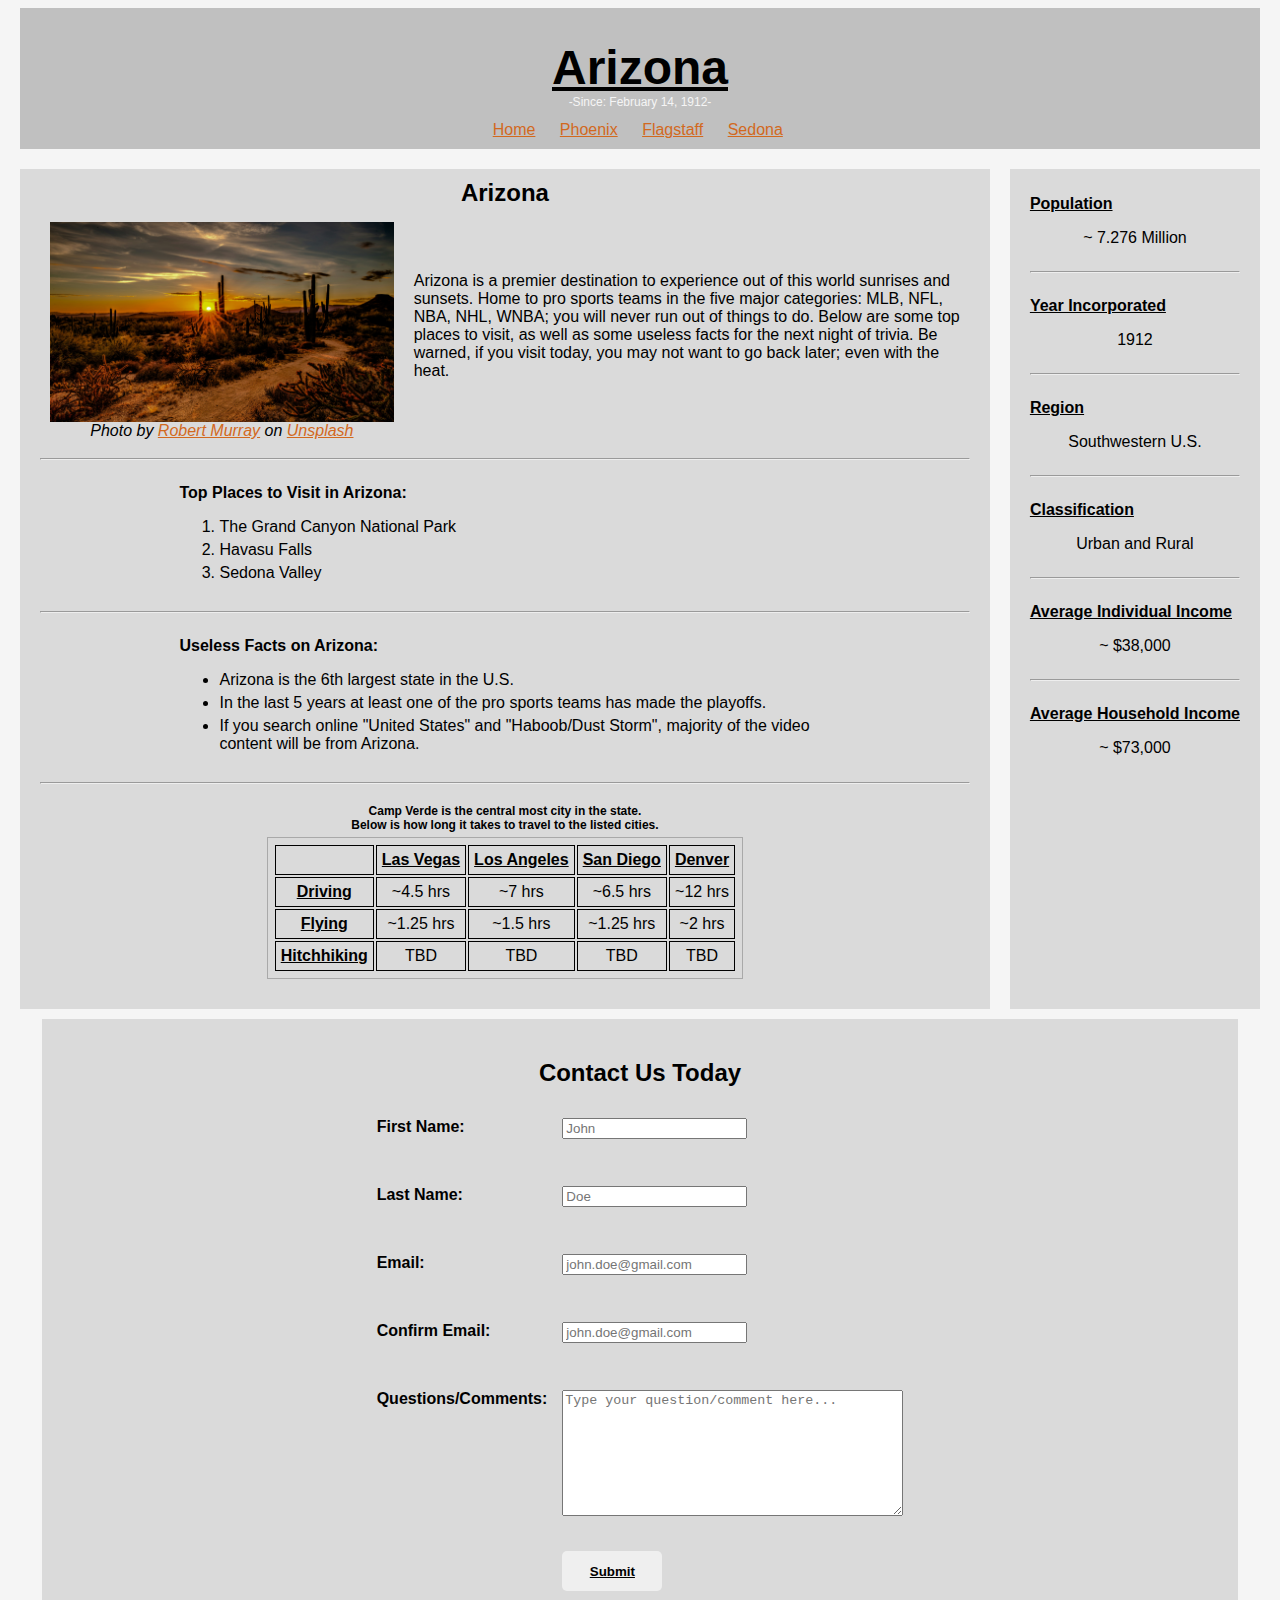
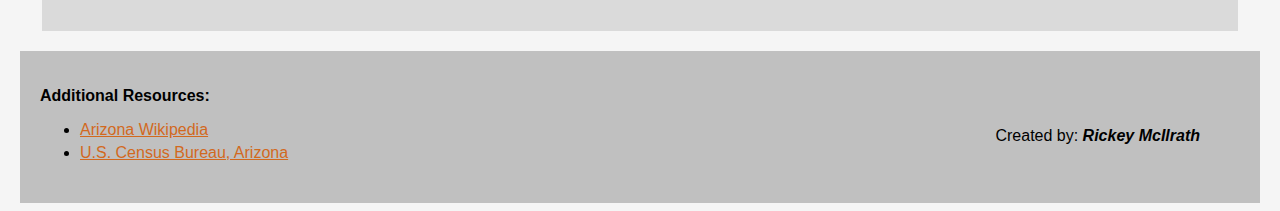
<file: index.html>
<!DOCTYPE html>
<html lang="en">
<head>
  <meta charset="UTF-8">
  <meta name="viewport" content="width=device-width, initial-scale=1.0">
  <title>Arizona</title>
  <link href="./styles/styles.css" rel="stylesheet">
</head>
<body>
  <div id="head">
    <header>
      <h1>Arizona</h1>
      <p class="since">-Since: February 14, 1912-</p>
    </header>
    <nav>
      <a href="./index.html">Home</a>&nbsp;
      <a href="./phoenix.html">Phoenix</a>&nbsp;
      <a href="./flagstaff.html">Flagstaff</a>&nbsp;
      <a href="./sedona.html">Sedona</a>&nbsp;
    </nav>
  </div>
  <section>
    <h2>Arizona</h2>
    <div id="photoabout">
      <div class="photocite">
        <img src="./assets/robert-murray-9-WVTrFrlWI-unsplash.jpg" alt="Scottsdale Arizona desert sunset" height="200px">
        <cite>Photo by
          <a href="https://unsplash.com/@fastturtle?utm_content=creditCopyText&utm_medium=referral&utm_source=unsplash" target="_blank">Robert Murray</a> on <a href="https://unsplash.com/photos/brown-and-green-grass-9-WVTrFrlWI?utm_content=creditCopyText&utm_medium=referral&utm_source=unsplash" target="_blank">Unsplash</a>
        </cite>
      </div>
      <p>Arizona is a premier destination to experience out of this world sunrises and sunsets. Home to pro sports teams in
      the five major categories: MLB, NFL, NBA, NHL, WNBA; you will never run out of things to do. Below are some top places
      to visit, as well as some useless facts for the next night of trivia. Be warned, if you visit today, you may not want
      to go back later; even with the heat.</p>
    </div>
    <div><hr></div>
    <div id="places">
      <p>Top Places to Visit in Arizona:</p>
      <ol>
        <li>The Grand Canyon National Park</li>
        <li>Havasu Falls</li>
        <li>Sedona Valley</li>
      </ol>
    </div>
    <div><hr></div>
    <div id="facts">
      <p>Useless Facts on Arizona:</p>
      <ul>
        <li>Arizona is the 6th largest state in the U.S.</li>
        <li>In the last 5 years at least one of the pro sports teams has made the playoffs.</li>
        <li>If you search online "United States" and "Haboob/Dust Storm", majority of the video content will be from Arizona.
        </li>
      </ul>
    </div>
    <div id="table">
      <hr>
      <table>
        <caption class="cap">Camp Verde is the central most city in the state.<br>Below is how long it takes to travel to the listed cities.</caption>
        <thead>
          <th></th>
          <th class="theader">Las Vegas</th>
          <th class="theader">Los Angeles</th>
          <th class="theader">San Diego</th>
          <th class="theader">Denver</th>
        </thead>
        <tbody>
          <tr>
            <td class="theader">Driving</td>
            <td>~4.5 hrs</td>
            <td>~7 hrs</td>
            <td>~6.5 hrs</td>
            <td>~12 hrs</td>
          </tr>
          <tr>
            <td class="theader">Flying</td>
            <td>~1.25 hrs</td>
            <td>~1.5 hrs</td>
            <td>~1.25 hrs</td>
            <td>~2 hrs</td>
          </tr>
          <tr>
            <td class="theader">Hitchhiking</td>
            <td>TBD</td>
            <td>TBD</td>
            <td>TBD</td>
            <td>TBD</td>
          </tr>
        </tbody>
      </table>
    </div>
  </section>
  <aside>
    <p class="subj">Population</p>
    <p class="note">~ 7.276 Million</p>
    <div><hr></div>
    <p class="subj">Year Incorporated</p>
    <p class="note">1912</p>
    <div><hr></div>
    <p class="subj">Region</p>
    <p class="note">Southwestern U.S.</p>
    <div><hr></div>
    <p class="subj">Classification</p>
    <p class="note">Urban and Rural</p>
    <div><hr></div>
    <p class="subj">Average Individual Income</p>
    <p class="note">~ $38,000</p>
    <div><hr></div>
    <p class="subj">Average Household Income</p>
    <p class="note">~ $73,000</p>
  </aside>
  <div id="head">
    <header>
      <h1>Arizona</h1>
      <p class="since">-Since: February 14, 1912-</p>
    </header>
    <nav>
      <a href="./index.html">Home</a>&nbsp;
      <a href="./phoenix.html">Phoenix</a>&nbsp;
      <a href="./flagstaff.html">Flagstaff</a>&nbsp;
      <a href="./sedona.html">Sedona</a>&nbsp;
    </nav>
  </div>
  <div id="contactform">
    <h2>Contact Us Today</h2>
    <form action="" method="">
      <p>
        <label for="firstName">First Name: </label>
      </p>
      <p>
        <input type="text" placeholder="John" id="firstName" name="firstName" required>
      </p>
      <p>
        <label for="lastName">Last Name: </label>
      </p>
      <p>
        <input type="text" placeholder="Doe" id="lastName" name="lastName" required>
      </p>
      <p>
        <label for="email">Email: </label>
      </p>
      <p>
        <input type="email" placeholder="john.doe@gmail.com" id="email" name="email" required>
      </p>
      <p>
        <label for="emailConf">Confirm Email: </label>
      </p>
      <p>
        <input type="email" placeholder="john.doe@gmail.com" id="emailConf" name="emailConf" onblur="confirmEmail()"
          required>
      </p>
      <p>
        <label for="question-comment">Questions/Comments: </label>
      </p>
      <p>
        <textarea name="question-comment" id="question-comment" rows="8" cols="40"
          placeholder="Type your question/comment here..."></textarea>
      </p>
      <br>
      <input class="button" type="submit" value="Submit">
      <script>
        function confirmEmail() {
          var email = document.getElementById("email").value;
          var emailConf = document.getElementById("emailConf").value;
          if (email != emailConf) {
            alert("Email does not match!");
          }

        }
      </script>
    </form>
  </div>
  <footer>
    <div id="addsrcs">
      <p>Additional Resources:</p>
      <ul>
        <li><a href="https://en.wikipedia.org/wiki/Arizona" target="_blank">Arizona Wikipedia</a></li>
        <li><a href="https://www.census.gov/quickfacts/fact/table/AZ/HCN010217" target="_blank">U.S. Census Bureau, Arizona</a></li>
      </ul>
    </div>
    <div id="creator">
      <p>Created by: <strong><em>Rickey McIlrath</em></strong></p>
    </div>
  </footer>
</body>
</html>
</file>
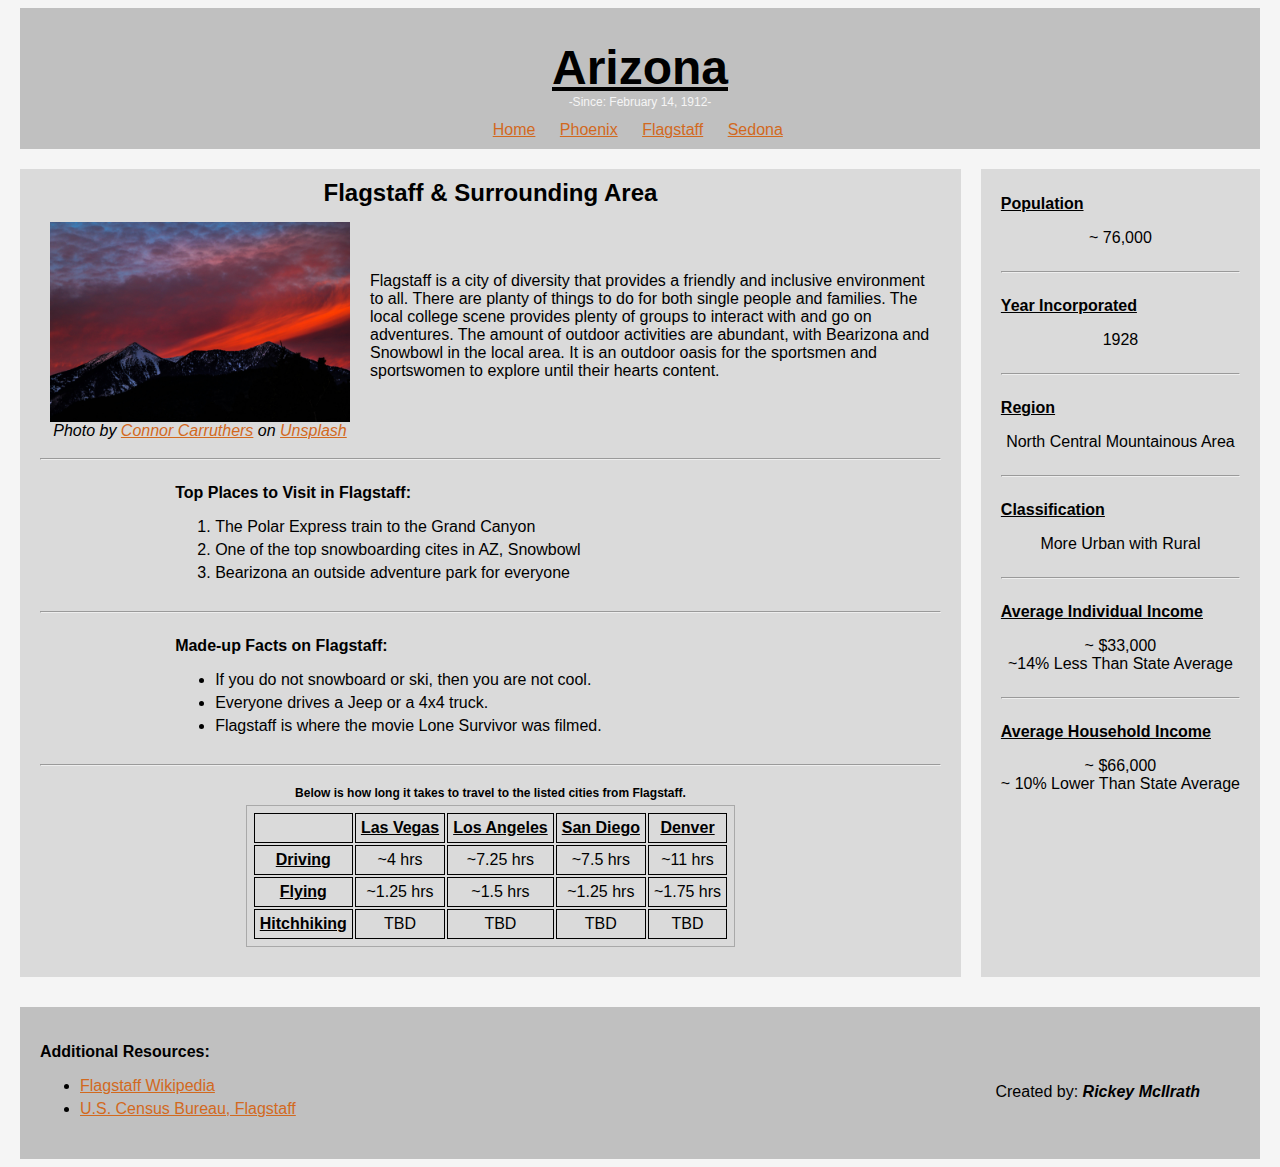
<file: flagstaff.html>
<!DOCTYPE html>
<html lang="en">
<head>
  <meta charset="UTF-8">
  <meta name="viewport" content="width=device-width, initial-scale=1.0">
  <title>Flagstaff</title>
  <link href="./styles/styles.css" rel="stylesheet">
</head>
<body>
  <div id="head">
    <header>
      <h1>Arizona</h1>
      <p class="since">-Since: February 14, 1912-</p>
    </header>
    <nav>
      <a href="./index.html">Home</a>&nbsp;
      <a href="./phoenix.html">Phoenix</a>&nbsp;
      <a href="./flagstaff.html">Flagstaff</a>&nbsp;
      <a href="./sedona.html">Sedona</a>&nbsp;
    </nav>
  </div>
  <section>
    <h2>Flagstaff & Surrounding Area</h2>
    <div id="photoabout">
      <div class="photocite">
        <img src="./assets/connor-carruthers-yBwLncaZJuQ-unsplash.jpg" alt="San Francisco Mountains North of Flagstaff" height="200px">
        <cite>Photo by <a
            href="https://unsplash.com/@connorcreates_?utm_content=creditCopyText&utm_medium=referral&utm_source=unsplash" target="_blank">Connor Carruthers</a> on <a href="https://unsplash.com/photos/silhouette-of-mountain-at-golden-our-yBwLncaZJuQ?utm_content=creditCopyText&utm_medium=referral&utm_source=unsplash" target="_blank">Unsplash</a>
        </cite>
      </div>
      <p>Flagstaff is a city of diversity that provides a friendly and inclusive environment to all. There are planty of things to do for both single people and families. The local college scene provides plenty of groups to interact with and go on adventures. The amount of outdoor activities are abundant, with Bearizona and Snowbowl in the local area. It is an outdoor oasis for the sportsmen and sportswomen to explore until their hearts content.</p>
    </div>
    <div><hr></div>
    <div id="places">
      <p>Top Places to Visit in Flagstaff:</p>
      <ol>
        <li>The Polar Express train to the Grand Canyon</li>
        <li>One of the top snowboarding cites in AZ, Snowbowl</li>
        <li>Bearizona an outside adventure park for everyone</li>
      </ol>
    </div>
    <div><hr></div>
    <div id="facts">
      <p>Made-up Facts on Flagstaff:</p>
      <ul>
        <li>If you do not snowboard or ski, then you are not cool.</li>
        <li>Everyone drives a Jeep or a 4x4 truck.</li>
        <li>Flagstaff is where the movie Lone Survivor was filmed.</li>
      </ul>
    </div>
    <div id="table">
      <hr>
      <table>
        <caption class="cap">Below is how long it takes to travel to the listed cities from Flagstaff.</caption>
        <thead>
          <th></th>
          <th class="theader">Las Vegas</th>
          <th class="theader">Los Angeles</th>
          <th class="theader">San Diego</th>
          <th class="theader">Denver</th>
        </thead>
        <tbody>
          <tr>
            <td class="theader">Driving</td>
            <td>~4 hrs</td>
            <td>~7.25 hrs</td>
            <td>~7.5 hrs</td>
            <td>~11 hrs</td>
          </tr>
          <tr>
            <td class="theader">Flying</td>
            <td>~1.25 hrs</td>
            <td>~1.5 hrs</td>
            <td>~1.25 hrs</td>
            <td>~1.75 hrs</td>
          </tr>
          <tr>
            <td class="theader">Hitchhiking</td>
            <td>TBD</td>
            <td>TBD</td>
            <td>TBD</td>
            <td>TBD</td>
          </tr>
        </tbody>
      </table>
    </div>
  </section>
  <aside>
    <p class="subj">Population</p>
    <p class="note">~ 76,000</p>
    <div><hr></div>
    <p class="subj">Year Incorporated</p>
    <p class="note">1928</p>
    <div><hr></div>
    <p class="subj">Region</p>
    <p class="note">North Central Mountainous Area</p>
    <div><hr></div>
    <p class="subj">Classification</p>
    <p class="note">More Urban with Rural</p>
    <div><hr></div>
    <p class="subj">Average Individual Income</p>
    <p class="note">~ $33,000<br>~14% Less Than State Average</p>
    <div><hr></div>
    <p class="subj">Average Household Income</p>
    <p class="note">~ $66,000<br>~ 10% Lower Than State Average</p>
  </aside>
  <footer>
    <div id="addsrcs">
      <p>Additional Resources:</p>
      <ul>
        <li><a href="https://en.wikipedia.org/wiki/Flagstaff,_Arizona" target="_blank">Flagstaff Wikipedia</a></li>
        <li><a href="https://www.census.gov/quickfacts/fact/table/flagstaffcityarizona/PST045222" target="_blank">U.S. Census Bureau, Flagstaff</a></li>
      </ul>
    </div>
    <div id="creator">
      <p>Created by: <strong><em>Rickey McIlrath</em></strong></p>
    </div>
  </footer>
</body>
</html>
</file>
<file: styles/styles.css>
html {
  font-family: Arial, Helvetica, sans-serif;
}

body {
  background-color: whitesmoke;
  display: grid;
  grid-template-columns: auto auto;
  grid-template-areas:
    "head head"
    "nav  nav"
    "section aside"
    "contactform contactform"
    "foot foot";
  grid-gap: 10px 20px;
  margin-left: auto;
  margin-right: auto;
  max-width: 1480px;
  padding: 0 20px;
}

/*header content*/
#head {
  grid-area: head;
  display: flex;
  flex-direction: row;
  flex-wrap: wrap;
  background-color: rgb(192, 192, 192);
  padding-bottom: 10px;
}

header {
  text-align: center;
  width: 100%;
}

h1 {
  margin-bottom: 0;
  padding-bottom: 0;
  text-decoration: underline;
  font-size: 3rem;
}

.since {
  margin-top: 0;
  padding-top: 0;
  color: whitesmoke;
  font-size: .75rem;
}

nav {
  grid-area: nav;
  text-align: center;
  display: flex;
  flex-direction: row;
  flex-wrap: wrap;
  justify-content: center;
  width: 100%;
}

nav>a {
  padding-left: 10px;
  padding-right: 10px;
}

/*left side content*/
section {
  background-color: rgb(192, 192, 192, 50%);
  grid-area: section;
  padding: 10px 20px;
  display: flex;
  flex-direction: column;
  justify-content: space-between;
}

section>.photocite {
  position: absolute;
}

h2 {
  text-align: center;
  margin-top: 0;
  margin-bottom: 5px;
}

.photocite {
  float: left;
  display: flex;
  flex-direction: column;
  justify-content: center;
  text-align: center;
  padding-top: 10px;
  padding-left: 10px;
  padding-right: 20px;
  padding-bottom: 10px;
}

#photoabout>p {
  margin-top: auto;
  margin-bottom: auto;
  padding-top: 60px;
  position: relative;
}

img {
  padding-bottom: 0;
  margin-bottom: 0;
}

cite {
  padding-top: 0;
  margin-top: 0;

}

#places {
  margin-left: 15%;
  margin-right: 15%;
}

#places>p {
  font-weight: 600;
}

ol>li {
  padding-bottom: 5px;
}

#facts {
  margin-left: 15%;
  margin-right: 15%;
}

#facts>p {
  font-weight: 600;
}

ul>li {
  padding-bottom: 5px;
}

table {
  text-align: center;
  margin-left: auto;
  margin-right: auto;
  margin-bottom: 20px;
  margin-top: 20px;
  padding: 5px;
  border: 1px solid darkgray;
}

th,
td,
tr {
  border: 1px solid black;
  padding: 5px;
}

.theader {
  font-weight: 600;
  text-decoration: underline;
}

caption {
  font-weight: 600;
  font-size: .75rem;
  padding-bottom: 5px;
}

/*right side content*/
aside {
  background-color: rgb(192, 192, 192, 50%);
  grid-area: aside;
  padding: 10px 20px;
  display: flex;
  flex-direction: column;
  justify-content: start;
}

.subj {
  font-weight: 700;
  text-decoration: underline;
  margin-bottom: 0;
  padding-bottom: 0;
}

.note {
  text-align: center;
}

/*footer content*/
footer {
  background-color: rgb(192, 192, 192);
  grid-area: foot;
  display: flex;
  flex-direction: row;
  justify-content: space-between;
  margin-top: 10px;
}

#addsrcs {
  padding: 20px;
}

#addsrcs>p {
  font-weight: 600;
}

#creator {
  padding-top: 60px;
  padding-right: 60px;
}

/*link formatting*/

a {
  color: chocolate;
}

a:hover {
  color: blueviolet;
  background-color: whitesmoke;
}

/*Contact form*/

#contactform {
  background-color: rgb(192, 192, 192, 50%);
  grid-area: contactform;
  padding: 40px 40px;
  margin: auto;
  width: 90%;
}

form {
  display: grid;
  grid-template-columns: auto auto;
  grid-template-areas: "name userinput";
  gap: 15px;
  justify-content: center;
  font-weight: 400;
  padding-top: 10px;
}

p > label {
  grid-area: name;
  font-weight: 600;
}

p>input{
  grid-area: userinput;
}

.button {
  height: 40px;
  width: 100px;
  font-weight: bold;
  border: none;
  border-radius: 5px;
  text-decoration: underline;
  : center;
}
</file>
